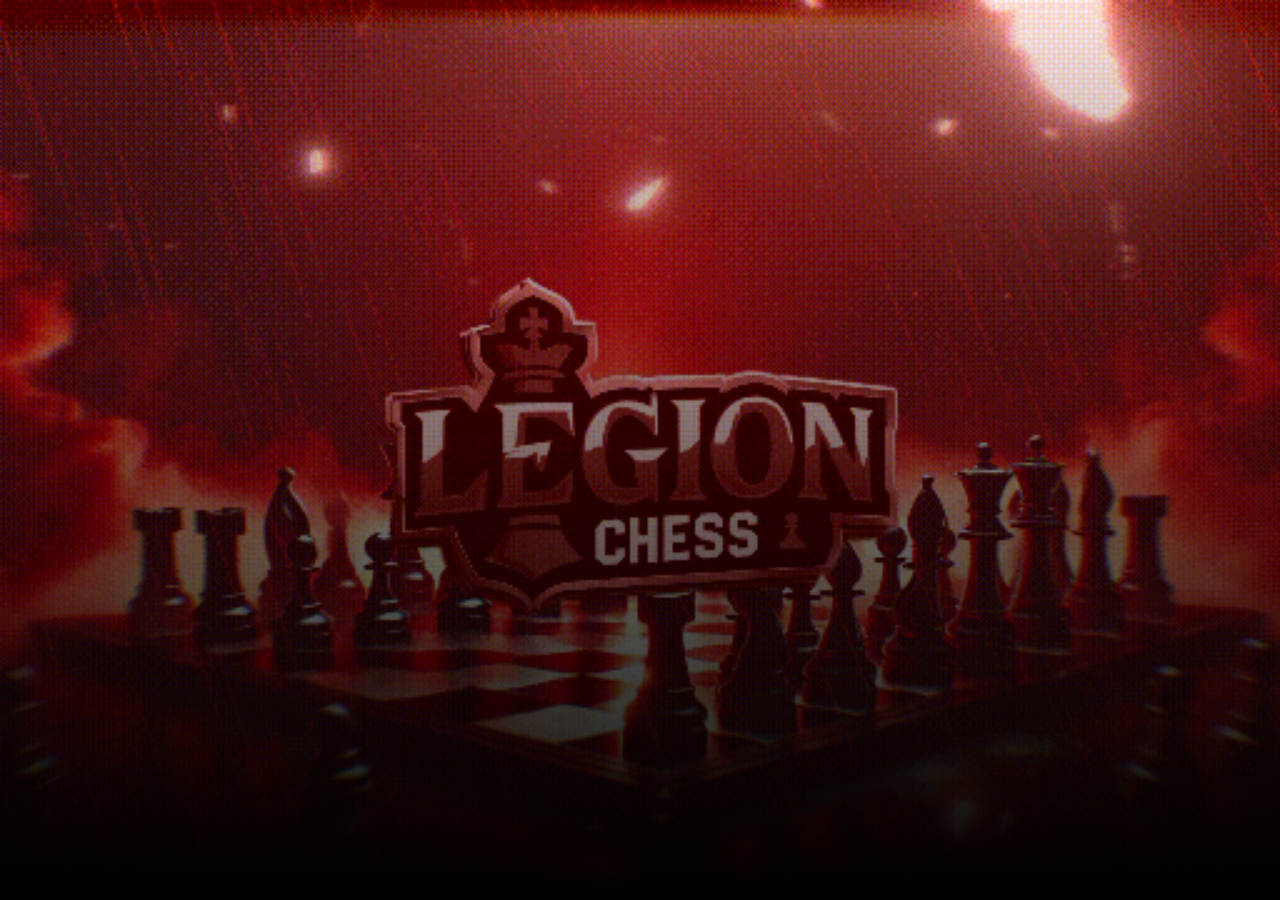
<file: index.html>
<!DOCTYPE html>
<html lang="pt-BR">
<head>
  <meta charset="UTF-8">
  <meta name="viewport" content="width=device-width, initial-scale=1.0">
  <title>Legion Chess</title>
  <link rel="stylesheet" href="styles.css">
</head>
<body>
  <header>
  <nav class="navbar">
    <a href="index.html">
      <img src="logo.png" alt="Legion Chess" class="logo">
    </a>
    <div id="hamburger">☰</div>
    <ul class="nav-links hidden">
      <li><a href="index.html">Home</a></li>
      <li><a href="Torneios.html">Torneios</a></li>
    </ul>
  </nav>
</header>

  <main>
    <section id="home" class="home-section">
      <h1>Bem-vindo ao Clube!</h1>
      <p>Descubra torneios incríveis e mostre suas habilidades no xadrez!</p>
    </section>

    <div class="container-buttom">
      <div class="buttom-invite"><a href="Torneios.html">Torneios</a></div>
    </div>
  </main>

  <footer>
    <p>&copy; 2025 Legion Chess. Todos os direitos reservados.</p>
  </footer>

  <script>
    const hamburger = document.getElementById("hamburger");
    const navLinks = document.querySelector(".nav-links");

    // Alterna o menu ao clicar no botão hambúrguer
    hamburger.addEventListener("click", () => {
      navLinks.classList.toggle("hidden");
      navLinks.classList.toggle("active");
    });
  </script>
</body>
</html>
</file>
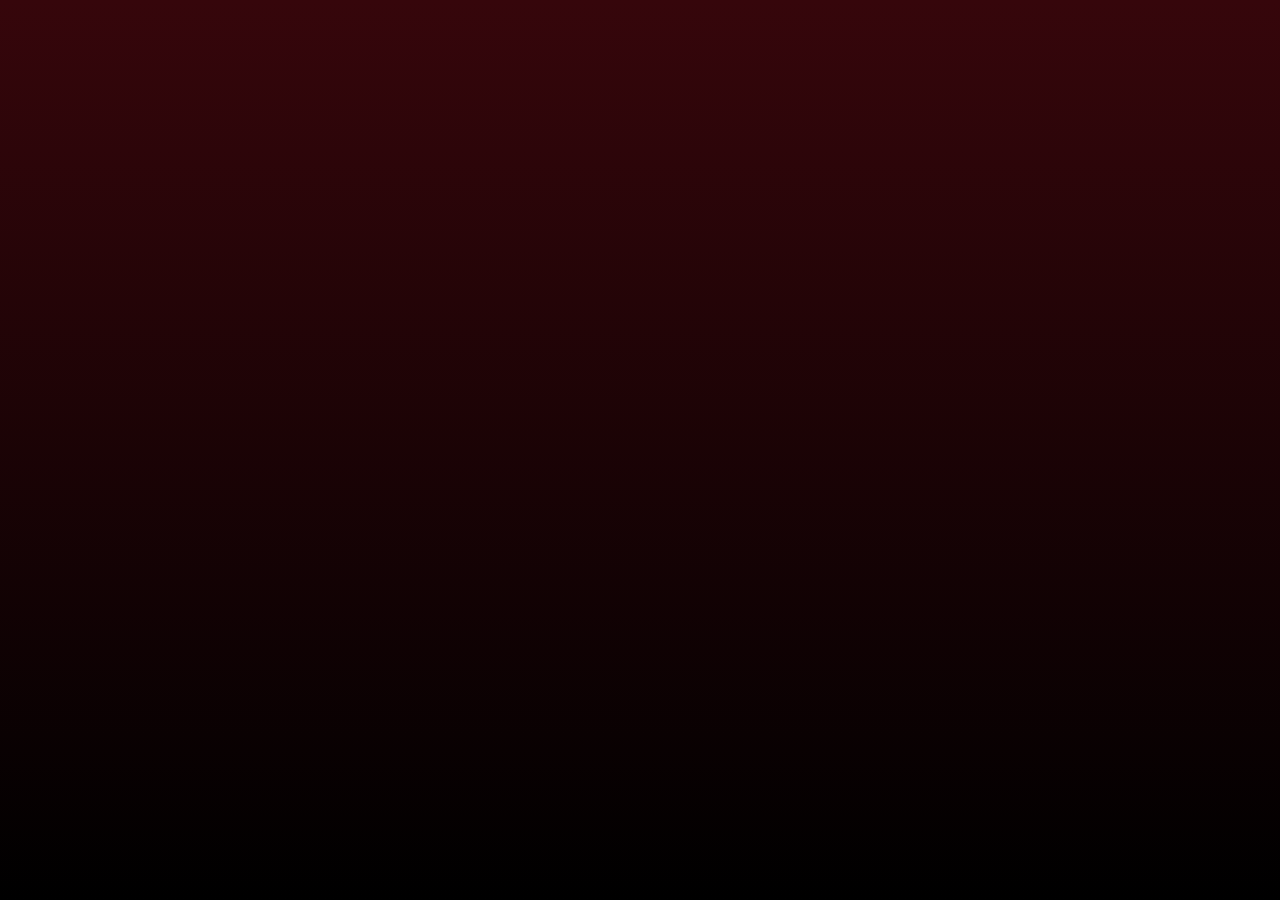
<file: BulletChamps-tabela.html>
<!DOCTYPE html>
<html lang="pt-br">
<head>
  <meta charset="UTF-8">
  <meta name="viewport" content="width=device-width, initial-scale=1.0">
  <title>Chess Academy Português</title>
  <style>
    @font-face {
      font-family: Beat Tech;
      src: url('BEATTECH.otf');
    }

    * {
      margin: 0;
      padding: 0;
      box-sizing: border-box;
    }

    /* Estilo principal do Navbar */
   .navbar {
      display: flex;
      justify-content: space-between;
      align-items: center;
      padding: 1rem 2rem;
      background: linear-gradient(190deg, #000, transparent);
      border-bottom: 3px solid #c00;
      border-radius: 0 0 20px 20px;
      box-shadow: 1px 1px 40px #870f00;
      top: 0;
      width: 100%; /* Garante que o navbar não ultrapasse a largura da tela */
      z-index: 1000;
      height: 72px;
      position: fixed;
      backdrop-filter: blur(5px);
    }

    .navbar .logo {
      font-size: 1.5rem;
      color: #c00;
      font-weight: bold;
      text-shadow: 1px 1px 20px #c00;
      font-family: 'Arial';
    }

    .navbar .nav-links {
      list-style: none;
      display: flex;
      gap: 2rem;
    }

    .navbar .nav-links a {
      font-family: 'Beat Tech', sans-serif;
      text-decoration: none;
      color: #fff;
      font-size: 1rem;
      transition: color 0.3s;
    }

    .navbar .nav-links a:hover {
      color: #870f00;
    }

    /* Estilo Responsivo para dispositivos menores */
    @media screen and (max-width: 768px) {
      .navbar {
        flex-direction: row;
        align-items: center;
        padding: 1rem 3rem;
      }

      .navbar .nav-links {
        gap: 2rem;
        
      }

      .navbar .nav-links a {
        font-size: 1.0rem;
      }
    }

    /* Estilo base do corpo e iframe */
    body {
      margin: 0;
      padding: 0;
      height: 100vh; /* Define altura fixa para evitar scroll */
      overflow: hidden; /* Remove o scroll vertical */
      background: linear-gradient(#36060b, #000);
      display: flex;
      flex-direction: column;
    }

    .iframe-container {
      width: 100%;
      height: calc(100vh - 80px); /* Altura total menos a altura do navbar */
      overflow: hidden;
      box-shadow: 10px 10px 30px black;
      margin-top: 80px; /* Ajuste para compensar o navbar fixo */
    }

    iframe {
      width: 100%;
      height: 100%;
      border: none;
    }
    body {
  filter: blur(10px);
  opacity: 0;
  animation: blurIn 1.5s ease-out forwards;
}

@keyframes blurIn {
  0% {
    filter: blur(10px);
    opacity: 0;
  }
  100% {
    filter: blur(0);
    opacity: 1;
  }
}
  </style>
</head>
<body>
  <nav class="navbar">
    <h1 class="logo">Chess Academy <span style="color:white;">pt</span></h1>
    <ul class="nav-links">
      <li><a href="index.html">Home</a></li>
      <li><a href="Torneios.html">Torneios</a></li>
    </ul>
  </nav>
  <div class="iframe-container">
    <iframe src="BulletChamps.html" title=""></iframe>
  </div>
</body>
</html>
</file>
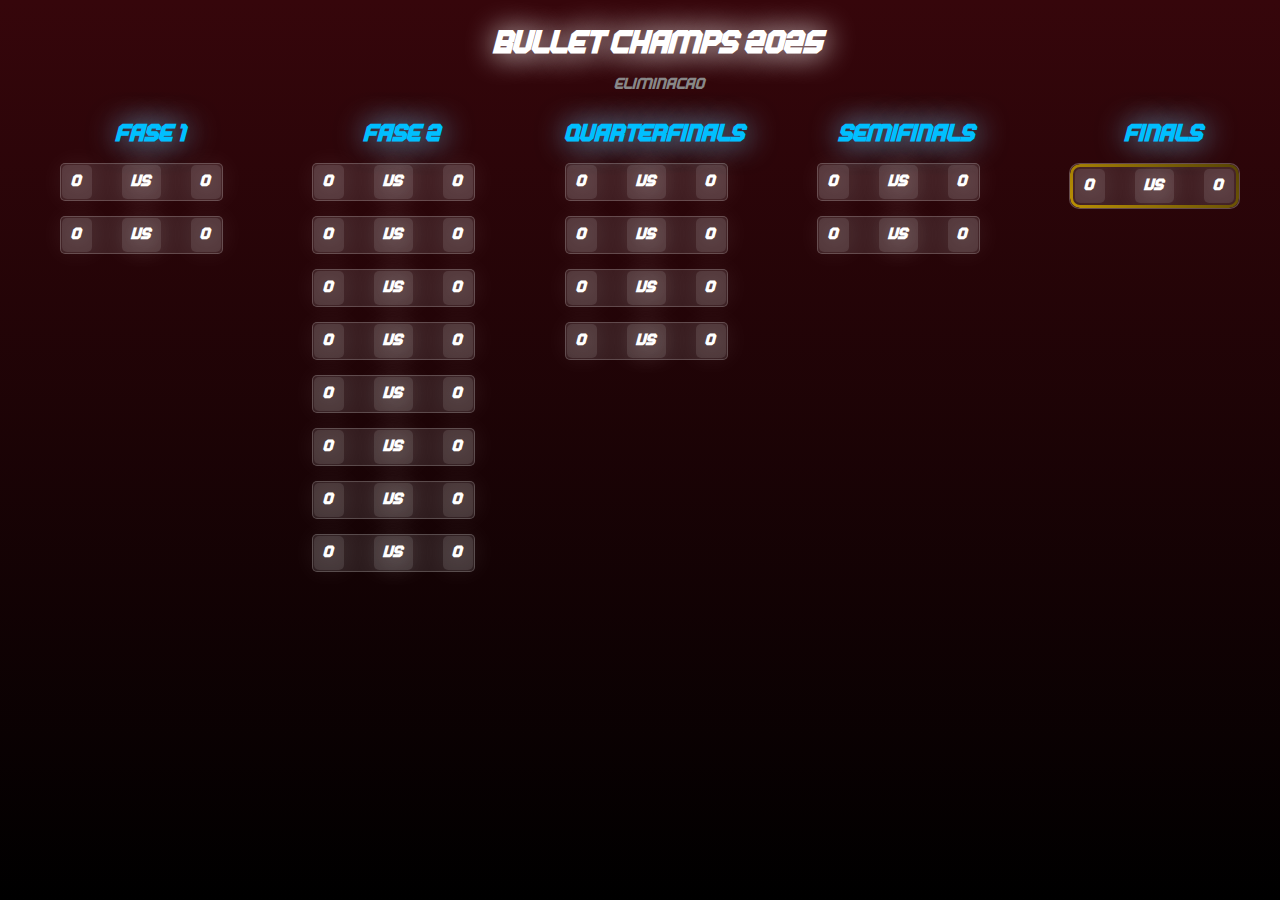
<file: BulletChamps.html>
<!DOCTYPE html>
<html lang="pt-BR">
<head>
  <meta charset="UTF-8">
  <meta name="viewport" content="width=device-width, initial-scale=1.0">
  <title>Chess Academy Portuguēs</title>
  <link rel="stylesheet" href="BulletChamps.css">
</head>
<body>
  <div class="page-container">
    <!-- Bracket Table -->
    <section class="bracket-section">
      <header class="header">
        <h1>Bullet Champs 2025</h1>
        <p>Eliminação</p>
      </header>
      <div class="bracket">
        <div class="round">
          <h2>Fase 1</h2>
          <div class="match">
            <div class="vs">0</div>
            <span></span>
            <div class="vs">VS</div>
            <span></span>
            <div class="vs">0</div>
          </div>
          <div class="match">
            <div class="vs">0</div>
            <span></span>
            <div class="vs">VS</div>
            <span></span>
            <div class="vs">0</div>
          </div>
        </div>
        <div class="round">
          <h2>Fase 2</h2>
          <div class="match">
            <div class="vs">0</div>
            <span></span>
            <div class="vs">VS</div>
            <span></span>
            <div class="vs">0</div>
          </div>
          <div class="match">
            <div class="vs">0</div>
            <span></span>
            <div class="vs">VS</div>
            <span></span>
            <div class="vs">0</div>
          </div>
          <div class="match">
            <div class="vs">0</div>
            <span></span>
            <div class="vs">VS</div>
            <span></span>
            <div class="vs">0</div>
          </div>
          <div class="match">
            <div class="vs">0</div>
            <span></span>
            <div class="vs">VS</div>
            <span></span>
            <div class="vs">0</div>
          </div>
          <div class="match">
            <div class="vs">0</div>
            <span></span>
            <div class="vs">VS</div>
            <span></span>
            <div class="vs">0</div>
          </div>
            <div class="match">
              <div class="vs">0</div>
            <span></span>
            <div class="vs">VS</div>
            <span></span>
            <div class="vs">0</div>
          </div>
          <div class="match">
            <div class="vs">0</div>
            <span></span>
            <div class="vs">VS</div>
            <span></span>
            <div class="vs">0</div>
          </div>
          <div class="match">
            <div class="vs">0</div>
            <span></span>
            <div class="vs">VS</div>
            <span></span>
            <div class="vs">0</div>
          </div>
        </div>
        <div class="round">
          <h2>Quarterfinals</h2>
          <div class="match">
            <div class="vs">0</div>
            <span></span>
            <div class="vs">VS</div>
            <span></span>
            <div class="vs">0</div>
          </div>
          <div class="match">
            <div class="vs">0</div>
            <span></span>
            <div class="vs">VS</div>
            <span></span>
            <div class="vs">0</div>
          </div>
          <div class="match">
            <div class="vs">0</div>
            <span></span>
            <div class="vs">VS</div>
            <span></span>
            <div class="vs">0</div>
          </div>
          <div class="match">
            <div class="vs">0</div>
            <span></span>
            <div class="vs">VS</div>
            <span></span>
            <div class="vs">0</div>
          </div>
        </div>
        <div class="round">
          <h2>Semifinals</h2>
          <div class="match">
            <div class="vs">0</div>
            <span></span>
            <div class="vs">VS</div>
            <span></span>
            <div class="vs">0</div>
          </div>
          <div class="match">
            <div class="vs">0</div>
            <span></span>
            <div class="vs">VS</div>
            <span></span>
            <div class="vs">0</div>
          </div>
        </div>
           <div class="round">
          <h2>Finals</h2>
          <div class="match final">
            <div class="vs">0</div>
            <span></span>
            <div class="vs">VS</div>
            <span></span>
            <div class="vs">0</div>
          </div>
        </div>
      </div>
    </section>

   <!-- <section class="standings-section">
      <header class="header">
        <h1>Tabela de Pontos</h1>
        <p></p>
      </header>
       <div class="table">
        
        <div class="table-column">
          <div class="table-row">
            <span class="position">1</span>
            <span class="player">Pranesh M</span>
            <span class="points">9.5</span>
          </div>
          <div class="table-row">
            <span class="position">2</span>
            <span class="player">Denis Lazavik</span>
            <span class="points">9</span>
          </div>
        
        </div>
        
        <div class="table-column">
          <div class="table-row">
            <span class="position">9</span>
            <span class="player">Christopher Yoo</span>
            <span class="points">8</span>
          </div>
          <div class="table-row">
            <span class="position">10</span>
            <span class="player">Aram Hakobyan</span>
            <span class="points">8</span>
          </div>
        </div>
      </div>
    </section>   Additional rows here -->
  </div>
</body>
</html>
</file>
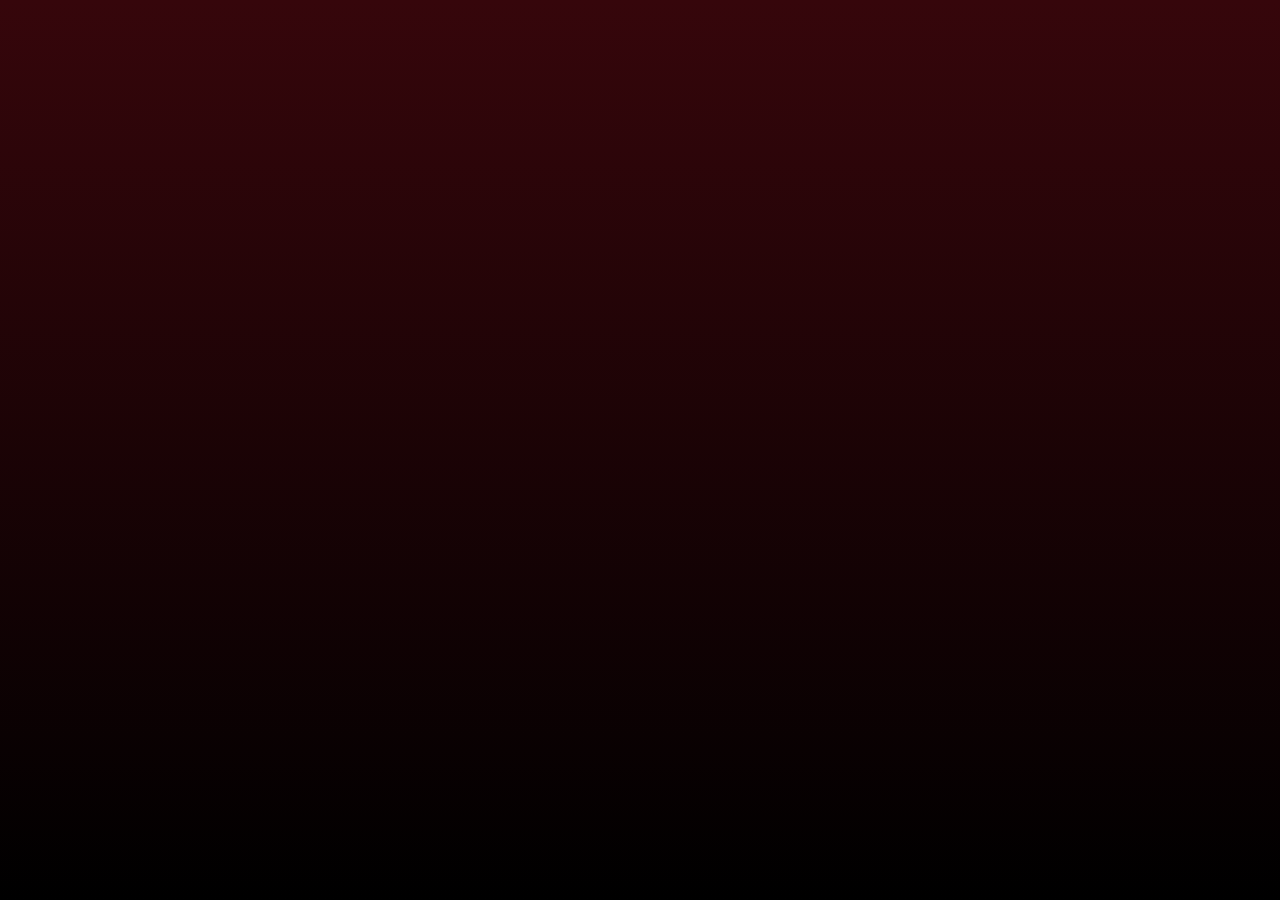
<file: ChessClassic-tabela.html>
<!DOCTYPE html>
<html lang="pt-br">
<head>
  <meta charset="UTF-8">
  <meta name="viewport" content="width=device-width, initial-scale=1.0">
  <title>Chess Academy Português</title>
  <style>
    @font-face {
      font-family: Beat Tech;
      src: url('BEATTECH.otf');
    }

    * {
      margin: 0;
      padding: 0;
      box-sizing: border-box;
    }

    /* Estilo principal do Navbar */
   .navbar {
      display: flex;
      justify-content: space-between;
      align-items: center;
      padding: 1rem 2rem;
      background: linear-gradient(190deg, #000, transparent);
      border-bottom: 3px solid #c00;
      border-radius: 0 0 20px 20px;
      box-shadow: 1px 1px 40px #870f00;
      top: 0;
      width: 100%; /* Garante que o navbar não ultrapasse a largura da tela */
      z-index: 1000;
      height: 72px;
      position: fixed;
      backdrop-filter: blur(5px);
    }

    .navbar .logo {
      font-size: 1.5rem;
      color: #c00;
      font-weight: bold;
      text-shadow: 1px 1px 20px #c00;
      font-family: 'Arial';
    }

    .navbar .nav-links {
      list-style: none;
      display: flex;
      gap: 2rem;
    }

    .navbar .nav-links a {
      font-family: 'Beat Tech', sans-serif;
      text-decoration: none;
      color: #fff;
      font-size: 1rem;
      transition: color 0.3s;
    }

    .navbar .nav-links a:hover {
      color: #870f00;
    }

    /* Estilo Responsivo para dispositivos menores */
    @media screen and (max-width: 768px) {
      .navbar {
        flex-direction: row;
        align-items: center;
        padding: 1rem 3rem;
      }

      .navbar .nav-links {
        gap: 2rem;
        
      }

      .navbar .nav-links a {
        font-size: 1.0rem;
      }
    }

    /* Estilo base do corpo e iframe */
    body {
      margin: 0;
      padding: 0;
      height: 100vh; /* Define altura fixa para evitar scroll */
      overflow: hidden; /* Remove o scroll vertical */
      background: linear-gradient(#36060b, #000);
      display: flex;
      flex-direction: column;
    }

    .iframe-container {
      width: 100%;
      height: calc(100vh - 80px); /* Altura total menos a altura do navbar */
      overflow: hidden;
      box-shadow: 10px 10px 30px black;
      margin-top: 80px; /* Ajuste para compensar o navbar fixo */
    }

    iframe {
      width: 100%;
      height: 100%;
      border: none;
    }
    body {
  filter: blur(10px);
  opacity: 0;
  animation: blurIn 1.5s ease-out forwards;
}

@keyframes blurIn {
  0% {
    filter: blur(10px);
    opacity: 0;
  }
  100% {
    filter: blur(0);
    opacity: 1;
  }
}
  </style>
</head>
<body>
  <nav class="navbar">
    <h1 class="logo">Chess Academy <span style="color:white;">pt</span></h1>
    <ul class="nav-links">
      <li><a href="index.html">Home</a></li>
      <li><a href="Torneios.html">Torneios</a></li>
    </ul>
  </nav>
  <div class="iframe-container">
    <iframe src="ChessClassic.html" title=""></iframe>
  </div>
</body>
</html>
</file>
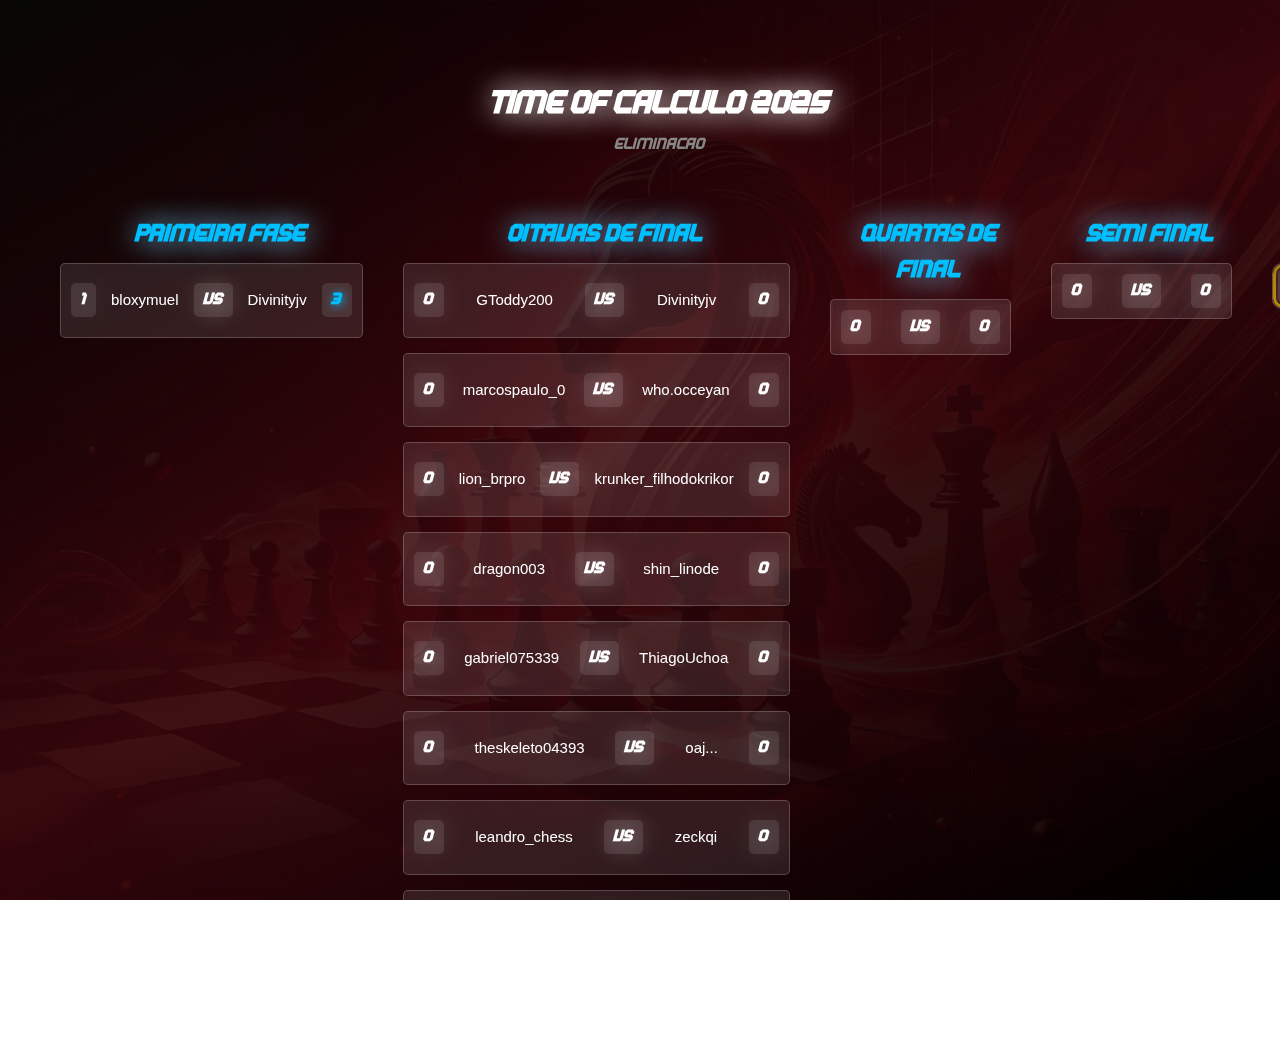
<file: TimeofCalculo.html>
<!DOCTYPE html>
<html lang="pt-BR">
<head>
  <meta charset="UTF-8">
  <meta name="viewport" content="width=device-width, initial-scale=1.0">
  <title>Legion Chess</title>
  <link rel="stylesheet" href="TimeofCalculo.css">
</head>
<body>
  <div class="overlay"></div>
  <div class="page-container">
    <!-- Bracket Table -->
    <section class="bracket-section">
      <header class="header">
        <h1>Time of Calculo 2025</h1>
        <p>Eliminação</p>
      </header>
      <div class="bracket">
        <div class="round">
          <h2>Primeira Fase</h2>
          <div class="match">
            <div class="vs">1</div>
            <span>bloxymuel</span>
            <div class="vs">VS</div>
            <span>Divinityjv</span>
            <div class="vs win">3</div>
          </div>
        </div>
        <div class="round">
          <h2>Oitavas de Final</h2>
          <div class="match">
            <div class="vs">0</div>
            <span>GToddy200</span>
            <div class="vs">VS</div>
            <span>Divinityjv</span>
            <div class="vs">0</div>
          </div>
          <div class="match">
            <div class="vs">0</div>
            <span>marcospaulo_0</span>
            <div class="vs">VS</div>
            <span>who.occeyan</span>
            <div class="vs">0</div>
          </div>
          <div class="match">
            <div class="vs">0</div>
            <span>lion_brpro</span>
            <div class="vs">VS</div>
            <span>krunker_filhodokrikor</span>
            <div class="vs">0</div>
          </div>
          <div class="match">
            <div class="vs">0</div>
            <span>dragon003</span>
            <div class="vs">VS</div>
            <span>shin_linode</span>
            <div class="vs">0</div>
          </div>
            <div class="match">
            <div class="vs">0</div>
            <span>gabriel075339</span>
            <div class="vs">VS</div>
            <span>ThiagoUchoa</span>
            <div class="vs">0</div>
          </div>
          <div class="match">
            <div class="vs">0</div>
            <span>theskeleto04393</span>
            <div class="vs">VS</div>
            <span>oaj...</span>
            <div class="vs">0</div>
          </div>
            <div class="match">
              <div class="vs">0</div>
            <span>leandro_chess</span>
            <div class="vs">VS</div>
            <span>zeckqi</span>
            <div class="vs">0</div>
          </div>
          <div class="match">
            <div class="vs">0</div>
            <span>akashinn2000</span>
            <div class="vs">VS</div>
            <span>superz9743</span>
            <div class="vs">0</div>
          </div>
        </div>
        <div class="round">
          <h2>Quartas de final</h2>
          <div class="match">
            <div class="vs">0</div>
            <span></span>
            <div class="vs">VS</div>
            <span></span>
            <div class="vs">0</div>
          </div>
        </div>
                <div class="round">
          <h2>Semi Final</h2>
          <div class="match">
            <div class="vs">0</div>
            <span></span>
            <div class="vs">VS</div>
            <span></span>
            <div class="vs">0</div>
          </div>
        </div>
           <div class="round">
          <h2 class="titulo">Final</h2>
          <div class="match final">
            <div class="vs">0</div>
            <span></span>
            <div class="vs">VS</div>
            <span></span>
            <div class="vs">0</div>
          </div>
        </div>
      </div>
    </section>
  </div>
  <script>
  document.addEventListener('DOMContentLoaded', () => {
  // Cria o pop-up dinamicamente
  const popupOverlay = document.createElement('div');
  popupOverlay.className = 'popup-overlay';
  document.body.appendChild(popupOverlay);

  const popup = document.createElement('div');
  popup.className = 'popup';
  popup.innerHTML = `
    <div class="popup-header">Partidas:</div>
    <div class="popup-body"></div>
    <button class="popup-close">Fechar</button>
  `;
  document.body.appendChild(popup);

  const popupBody = popup.querySelector('.popup-body');
  const closeButton = popup.querySelector('.popup-close');

  // Função para desabilitar o scroll
  const disableScroll = () => {
    document.body.style.overflow = 'hidden';
  };

  // Função para habilitar o scroll
  const enableScroll = () => {
    document.body.style.overflow = '';
  };

  // Evento para abrir o pop-up
  document.querySelectorAll('.match').forEach(match => {
    match.addEventListener('click', () => {
      const player1 = match.querySelector('span:nth-of-type(1)').textContent;
      const player2 = match.querySelector('span:nth-of-type(2)').textContent;

      // Captura os links das partidas dos atributos data-link
      const link1 = match.dataset.link1;
      const link2 = match.dataset.link2;
      const link3 = match.dataset.link3;
      const link4 = match.dataset.link4;

      // Exibe os detalhes no pop-up
      popupBody.innerHTML = `
        <p><strong>Jogadores:</strong> ${player1} VS ${player2}</p>
        <p><strong>Links das partidas:</strong></p>
        <ul>
          ${link1 ? `<li><a href="${link1}" target="_blank">Partida 1</a></li>` : ''}
          ${link2 ? `<li><a href="${link2}" target="_blank">Partida 2</a></li>` : ''}
          ${link3 ? `<li><a href="${link3}" target="_blank">Partida 3</a></li>` : ''}
          ${link4 ? `<li><a href="${link4}" target="_blank">Partida 4</a></li>` : ''}
        </ul>
      `;

      // Ativa o pop-up e a sobreposição com animação
      popup.classList.add('active');
      popupOverlay.classList.add('active');
      disableScroll(); // Desativa o scroll ao abrir o pop-up
    });
  });

  // Evento para fechar o pop-up
  closeButton.addEventListener('click', () => {
    popup.classList.remove('active');
    popupOverlay.classList.remove('active');
    enableScroll(); // Habilita o scroll ao fechar o pop-up
  });

  popupOverlay.addEventListener('click', () => {
    popup.classList.remove('active');
    popupOverlay.classList.remove('active');
    enableScroll(); // Habilita o scroll ao fechar o pop-up
  });
});
</script>
</body>
</html>
</file>
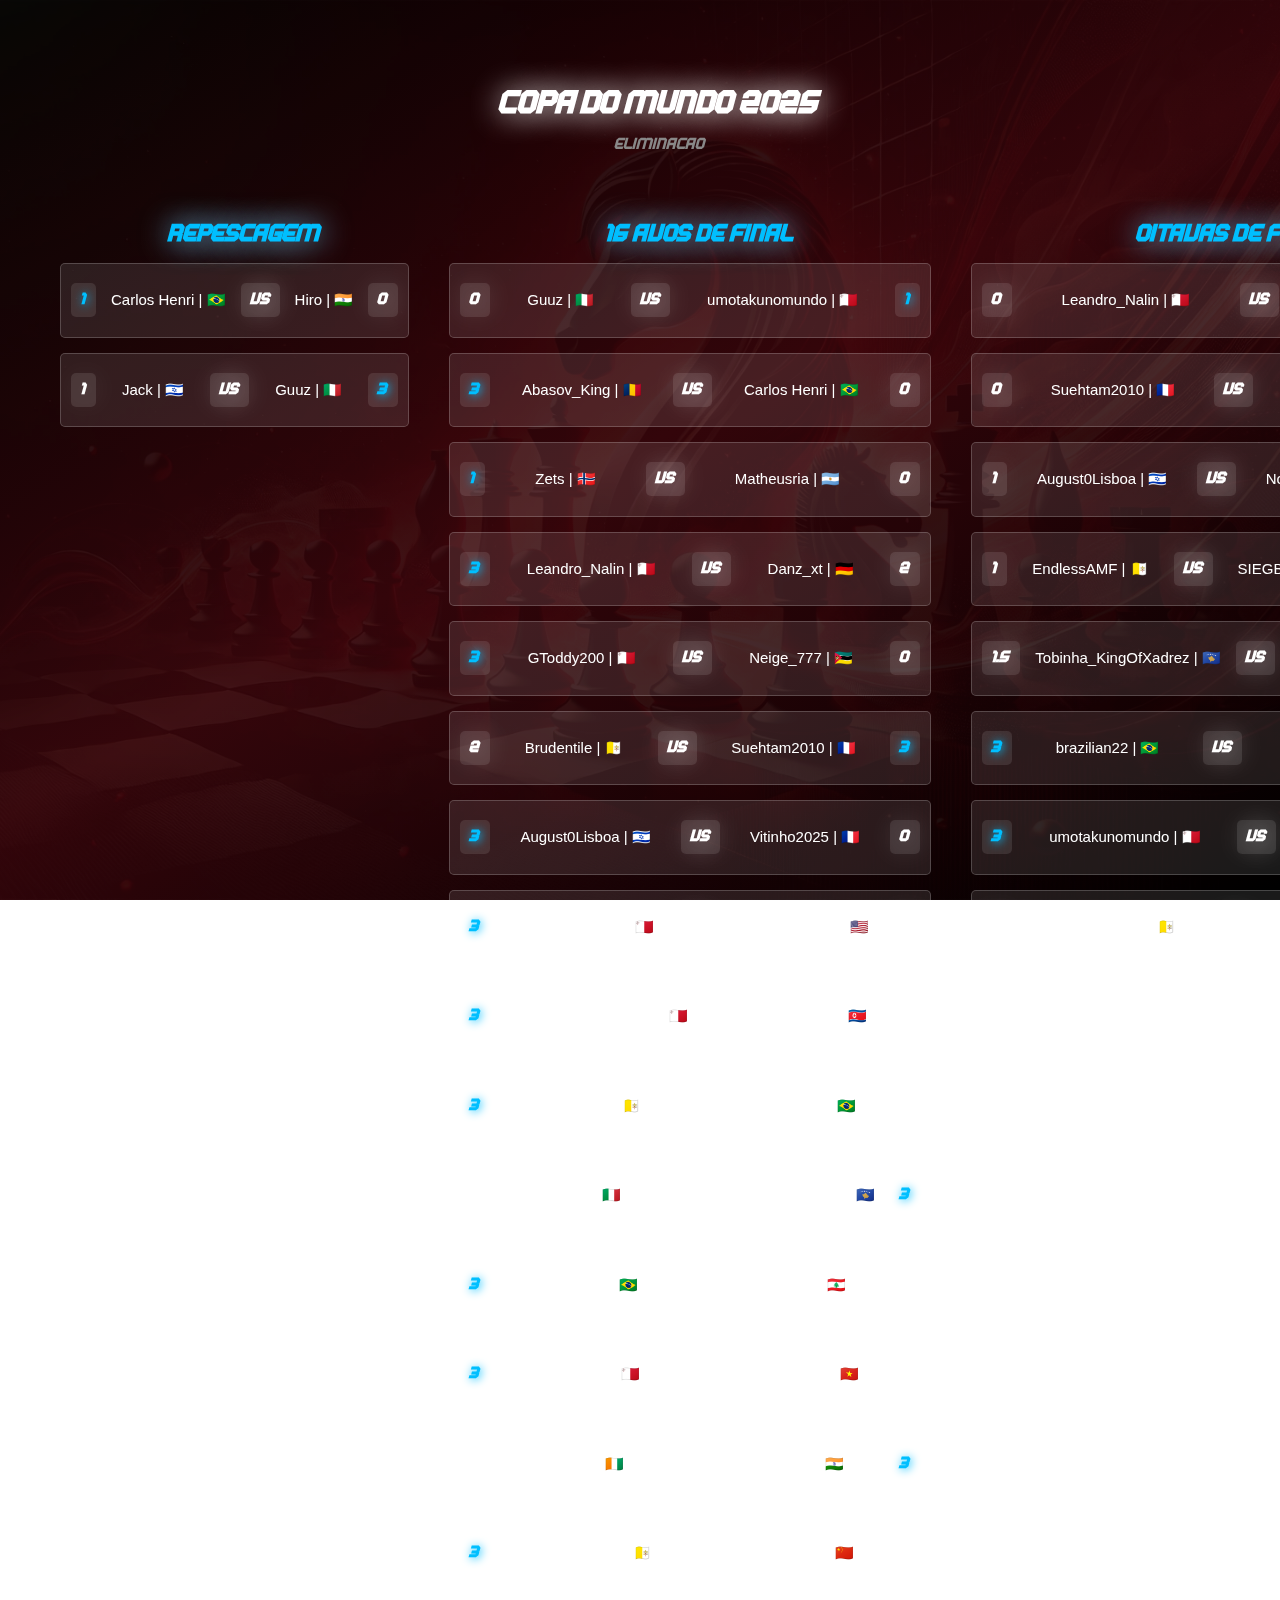
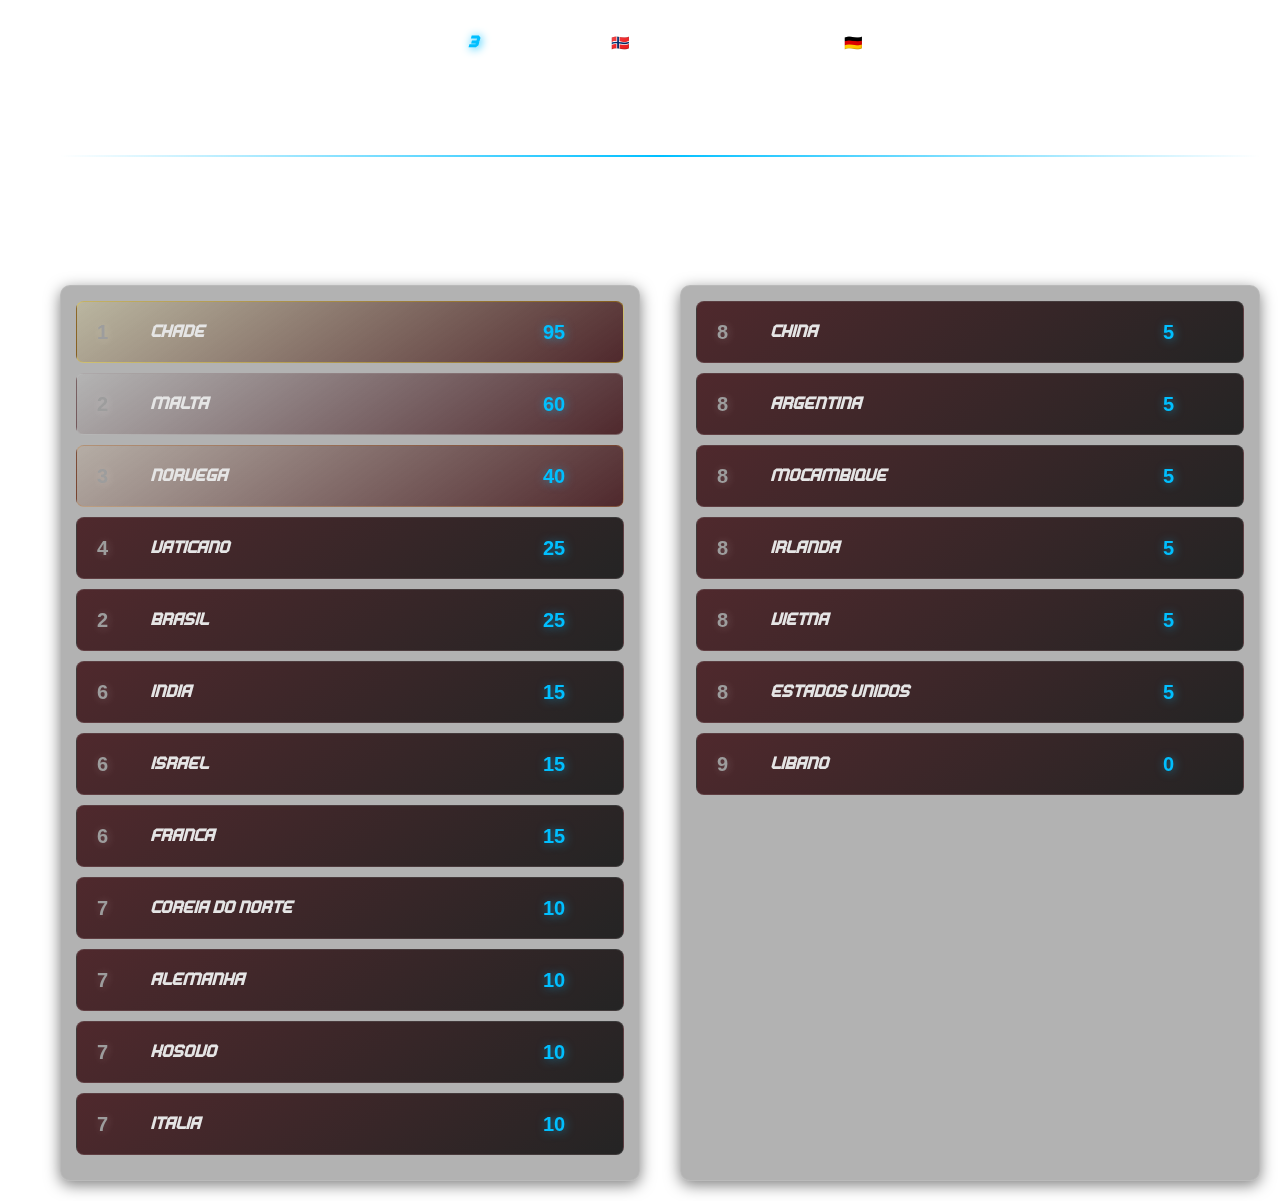
<file: WorldCup.html>
<!DOCTYPE html>
<html lang="pt-BR">
<head>
  <meta charset="UTF-8">
  <meta name="viewport" content="width=device-width, initial-scale=1.0">
  <title>Chess Academy Portuguēs</title>
  <link rel="stylesheet" href="WorldCup.css">
</head>
<body>
  <div class="overlay"></div>
  <div class="page-container">
    <!-- Bracket Table -->
    <section class="bracket-section">
      <header class="header">
        <h1>Copa do Mundo 2025</h1>
        <p>Eliminação</p>
      </header>
      <div class="bracket">
        <div class="round">
          <h2>Repescagem</h2>
          <div class="match">
            <div class="vs win">1</div>
            <span>Carlos Henri | 🇧🇷</span>
            <div class="vs">VS</div>
            <span>Hiro | 🇮🇳</span>
            <div class="vs">0</div>
          </div>
          <div class="match" data-link1="https://lichess.org/jzL9NHQo" data-link2="https://lichess.org/vwxbRNe6" target="_blank" data-link3="https://lichess.org/ZVmrb7pg" data-link4="https://lichess.org/5w0ex09W" target="_blank">
            <div class="vs">1</div>
            <span>Jack | 🇮🇱</span>
            <div class="vs">VS</div>
            <span>Guuz | 🇮🇹</span>
            <div class="vs win">3</div>
          </div>
        </div>
        <div class="round">
          <h2>16 Avos de final</h2>
          <div class="match">
            <div class="vs">0</div>
            <span>Guuz | 🇮🇹</span>
            <div class="vs">VS</div>
            <span>umotakunomundo | 🇲🇹</span>
            <div class="vs win">1</div>
          </div>
          <div class="match">
            <div class="vs win">3</div>
            <span>Abasov_King | 🇹🇩</span>
            <div class="vs">VS</div>
            <span>Carlos Henri | 🇧🇷</span>
            <div class="vs">0</div>
          </div>
          <div class="match">
            <div class="vs win">1</div>
            <span>Zets | 🇳🇴</span>
            <div class="vs">VS</div>
            <span>Matheusria | 🇦🇷</span>
            <div class="vs">0</div>
          </div>
          <div class="match">
            <div class="vs win">3</div>
            <span>Leandro_Nalin | 🇲🇹</span>
            <div class="vs">VS</div>
            <span>Danz_xt | 🇩🇪</span>
            <div class="vs">2</div>
          </div>
            <div class="match">
            <div class="vs win">3</div>
            <span>GToddy200 | 🇲🇹</span>
            <div class="vs">VS</div>
            <span>Neige_777 | 🇲🇿</span>
            <div class="vs">0</div>
          </div>
          <div class="match">
            <div class="vs">2</div>
            <span>Brudentile | 🇻🇦</span>
            <div class="vs">VS</div>
            <span>Suehtam2010 | 🇫🇷</span>
            <div class="vs win">3</div>
          </div>
            <div class="match">
              <div class="vs win">3</div>
            <span>August0Lisboa | 🇮🇱</span>
            <div class="vs">VS</div>
            <span>Vitinho2025 | 🇨🇵</span>
            <div class="vs">0</div>
          </div>
          <div class="match">
            <div class="vs win">3</div>
            <span>Not_The_Jotape | 🇲🇹</span>
            <div class="vs">VS</div>
            <span>TheKillerDog25 | 🇺🇸</span>
            <div class="vs">0</div>
          </div>
          <div class="match">
            <div class="vs win">3</div>
            <span>SIEGBERTTORNEIO | 🇲🇹</span>
            <div class="vs">VS</div>
            <span>Kimi2798 | 🇰🇵</span>
            <div class="vs">0</div>
          </div>
          <div class="match">
            <div class="vs win">3</div>
            <span>EndlessAMF | 🇻🇦</span>
            <div class="vs">VS</div>
            <span>Marcospfc1 | 🇧🇷</span>
            <div class="vs">0</div>
          </div>
          <div class="match">
            <div class="vs">1</div>
            <span>ThiagoUchoa | 🇮🇹</span>
            <div class="vs">VS</div>
            <span>Tobinha_KingOfXadrez | 🇽🇰</span>
            <div class="vs win">3</div>
          </div>
          <div class="match">
            <div class="vs win">3</div>
            <span>brazilian22 | 🇧🇷</span>
            <div class="vs">VS</div>
            <span>vinybbr | 🇱🇧</span>
            <div class="vs">0</div>
          </div>
          <div class="match">
            <div class="vs win">3</div>
            <span>Torre_Gratis | 🇲🇹</span>
            <div class="vs">VS</div>
            <span>MiniNormal | 🇻🇳</span>
            <div class="vs">1</div>
          </div>
           <div class="match">
            <div class="vs">1</div>
            <span>fallen_up | 🇨🇮</span>
            <div class="vs">VS</div>
            <span>occeyan | 🇮🇳</span>
            <div class="vs win">3</div>
          </div> 
          <div class="match">
            <div class="vs win">3</div>
            <span>Gauss_Chess | 🇻🇦</span>
            <div class="vs">VS</div>
            <span>toino_eu | 🇨🇳</span>
            <div class="vs">0</div>
          </div>
          <div class="match">
            <div class="vs win">3</div>
            <span>slaHAHAHA | 🇧🇻</span>
            <div class="vs">VS</div>
            <span>SeraphindoPapi | 🇩🇪</span>
            <div class="vs">0</div>
          </div>
        </div>
        <div class="round">
          <h2>Oitavas de final</h2>
          <div class="match">
            <div class="vs">0</div>
            <span>Leandro_Nalin | 🇲🇹</span>
            <div class="vs">VS</div>
            <span>Zets | 🇳🇴</span>
            <div class="vs win">3</div>
          </div>
          <div class="match">
            <div class="vs">0</div>
            <span>Suehtam2010 | 🇫🇷</span>
            <div class="vs">VS</div>
            <span>GToddy200 | 🇲🇹</span>
            <div class="vs win">3</div>
          </div>
          <div class="match">
            <div class="vs">1</div>
            <span>August0Lisboa | 🇮🇱</span>
            <div class="vs">VS</div>
            <span>Not_The_Jotape | 🇲🇹</span>
            <div class="vs win">3</div>
          </div>
          <div class="match">
            <div class="vs">1</div>
            <span>EndlessAMF | 🇻🇦</span>
            <div class="vs">VS</div>
            <span>SIEGBERTTORNEIO | 🇲🇹</span>
            <div class="vs win">3</div>
          </div>
             <div class="match">
            <div class="vs">1.5</div>
            <span>Tobinha_KingOfXadrez | 🇽🇰</span>
            <div class="vs">VS</div>
            <span>Abasov_King | 🇹🇩</span>
            <div class="vs win">2.5</div>
          </div>
             <div class="match">
            <div class="vs win">3</div>
            <span>brazilian22 | 🇧🇷</span>
            <div class="vs">VS</div>
            <span>Torre_Gratis | 🇲🇹</span>
            <div class="vs">1</div>
          </div>
                    <div class="match">
            <div class="vs win">3</div>
            <span>umotakunomundo | 🇲🇹</span>
            <div class="vs">VS</div>
            <span>occeyan | 🇮🇳</span>
            <div class="vs">0</div>
          </div>
                    <div class="match">
            <div class="vs">0</div>
            <span>Gauss_Chess | 🇻🇦</span>
            <div class="vs">VS</div>
            <span>slaHAHAHA | 🇧🇻</span>
            <div class="vs win">1</div>
          </div>
        </div>
        <div class="round">
          <h2>Quartas de final</h2>
          <div class="match">
            <div class="vs">0</div>
            <span>GToddy200 | 🇲🇹</span>
            <div class="vs">VS</div>
            <span>Zets | 🇳🇴</span>
            <div class="vs win">3</div>
          </div>
          <div class="match">
            <div class="vs">1.5</div>
            <span>Not_The_Jotape | 🇲🇹</span>
            <div class="vs">VS</div>
            <span>SIEGBERTTORNEIO | 🇲🇹</span>
            <div class="vs win">2.5</div>
          </div>
          <div class="match">
            <div class="vs win">3</div>
            <span>Abasov_King | 🇹🇩</span>
            <div class="vs">VS</div>
            <span>brazilian22 | 🇧🇷</span>
            <div class="vs">0</div>
          </div>
          <div class="match">
            <div class="vs win">2.5</div>
            <span>umotakunomundo | 🇲🇹</span>
            <div class="vs">VS</div>
            <span>slaHAHAHA | 🇧🇻</span>
            <div class="vs">0.5</div>
          </div>
        </div>
                <div class="round">
          <h2>Semi Final</h2>
          <div class="match">
            <div class="vs">2</div>
            <span>Zets | 🇳🇴</span>
            <div class="vs">VS</div>
            <span>SIEGBERTTORNEIO | 🇲🇹</span>
            <div class="vs win">3</div>
          </div>
          <div class="match">
            <div class="vs">0</div>
            <span>Abasov_King | 🇹🇩</span>
            <div class="vs">VS</div>
            <span>umotakunomundo | 🇲🇹</span>
            <div class="vs win">3</div>
          </div>
        </div>
           <div class="round">
          <h2>Final</h2>
          <div class="match final">
            <div class="vs win">3.5</div>
            <span>SIEGBERTTORNEIO | 🇲🇹</span>
            <div class="vs">VS</div>
            <span>umotakunomundo | 🇲🇹</span>
            <div class="vs">0.5</div>
          </div>
        </div>
      </div>
    </section>
    <hr class="divider">
    <section class="standings-section">
      <header class="header">
        <h1>Tabela de Pontos</h1>
      </header>
       <div class="table">
        <div class="table-column">
           <div class="table-row">
            <span class="position">1</span>
            <span class="player">Chade</span>
            <span class="points">95</span>
            </div>
          <div class="table-row">
            <span class="position">2</span>
            <span class="player">Malta</span>
            <span class="points">60</span>
          </div>
            <div class="table-row">
            <span class="position">3</span>
            <span class="player">Noruega</span>
            <span class="points">40</span>
          </div>
           <div class="table-row">
            <span class="position">4</span>
            <span class="player">Vaticano</span>
            <span class="points">25</span>
          </div>
          <div class="table-row">
            <span class="position">2</span>
            <span class="player">Brasil</span>
            <span class="points">25</span>
          </div>
             <div class="table-row">
            <span class="position">6</span>
            <span class="player">India</span>
            <span class="points">15</span>
          </div>
            <div class="table-row">
            <span class="position">6</span>
            <span class="player">Israel</span>
            <span class="points">15</span>
          </div>
          <div class="table-row">
            <span class="position">6</span>
            <span class="player">França</span>
            <span class="points">15</span>
          </div>
          <div class="table-row">
            <span class="position">7</span>
            <span class="player">Coreia do Norte</span>
            <span class="points">10</span>
          </div>
          <div class="table-row">
            <span class="position">7</span>
            <span class="player">Alemanha</span>
            <span class="points">10</span>
          </div>
           <div class="table-row">
            <span class="position">7</span>
            <span class="player">Kosovo</span>
            <span class="points">10</span>
          </div>
             <div class="table-row">
            <span class="position">7</span>
            <span class="player">Italia</span>
            <span class="points">10</span>
          </div>
        </div>
         <div class="table-column">
          <div class="table-row">
            <span class="position">8</span>
            <span class="player" >China</span>
            <span class="points">5</span>
          </div>
           <div class="table-row">
            <span class="position">8</span>
            <span class="player">Argentina</span>
            <span class="points">5</span>
          </div>
           <div class="table-row">
            <span class="position">8</span>
            <span class="player">Moçambique</span>
            <span class="points">5</span>
          </div>
       
          <div class="table-row">
            <span class="position">8</span>
            <span class="player">Irlanda</span>
            <span class="points">5</span>
          </div>
           <div class="table-row">
            <span class="position">8</span>
            <span class="player">Vietnã</span>
            <span class="points">5</span>
          </div>
           <div class="table-row">
            <span class="position">8</span>
            <span class="player">Estados Unidos</span>
            <span class="points">5</span>
          </div>
           <div class="table-row">
            <span class="position">9</span>
            <span class="player">Líbano </span>
            <span class="points loser-points">0</span>
          </div>
        </div>
      </div>
    </section>   
  </div>
  <script>
  document.addEventListener('DOMContentLoaded', () => {
  // Cria o pop-up dinamicamente
  const popupOverlay = document.createElement('div');
  popupOverlay.className = 'popup-overlay';
  document.body.appendChild(popupOverlay);

  const popup = document.createElement('div');
  popup.className = 'popup';
  popup.innerHTML = `
    <div class="popup-header">Partidas:</div>
    <div class="popup-body"></div>
    <button class="popup-close">Fechar</button>
  `;
  document.body.appendChild(popup);

  const popupBody = popup.querySelector('.popup-body');
  const closeButton = popup.querySelector('.popup-close');

  // Função para desabilitar o scroll
  const disableScroll = () => {
    document.body.style.overflow = 'hidden';
  };

  // Função para habilitar o scroll
  const enableScroll = () => {
    document.body.style.overflow = '';
  };

  // Evento para abrir o pop-up
  document.querySelectorAll('.match').forEach(match => {
    match.addEventListener('click', () => {
      const player1 = match.querySelector('span:nth-of-type(1)').textContent;
      const player2 = match.querySelector('span:nth-of-type(2)').textContent;

      // Captura os links das partidas dos atributos data-link
      const link1 = match.dataset.link1;
      const link2 = match.dataset.link2;
      const link3 = match.dataset.link3;
      const link4 = match.dataset.link4;

      // Exibe os detalhes no pop-up
      popupBody.innerHTML = `
        <p><strong>Jogadores:</strong> ${player1} VS ${player2}</p>
        <p><strong>Links das partidas:</strong></p>
        <ul>
          ${link1 ? `<li><a href="${link1}" target="_blank">Partida 1</a></li>` : ''}
          ${link2 ? `<li><a href="${link2}" target="_blank">Partida 2</a></li>` : ''}
          ${link3 ? `<li><a href="${link3}" target="_blank">Partida 3</a></li>` : ''}
          ${link4 ? `<li><a href="${link4}" target="_blank">Partida 4</a></li>` : ''}
        </ul>
      `;

      // Ativa o pop-up e a sobreposição com animação
      popup.classList.add('active');
      popupOverlay.classList.add('active');
      disableScroll(); // Desativa o scroll ao abrir o pop-up
    });
  });

  // Evento para fechar o pop-up
  closeButton.addEventListener('click', () => {
    popup.classList.remove('active');
    popupOverlay.classList.remove('active');
    enableScroll(); // Habilita o scroll ao fechar o pop-up
  });

  popupOverlay.addEventListener('click', () => {
    popup.classList.remove('active');
    popupOverlay.classList.remove('active');
    enableScroll(); // Habilita o scroll ao fechar o pop-up
  });
});
</script>
</body>
</html>
</file>
<file: styles.css>
@font-face {
  font-family: Beat Tech;
  src: url('BEATTECH.otf');
}
@font-face {
  font-family: Beat Tech2;
  src: url('BEATTECH-Line.otf');
}
* {
  margin: 0;
  padding: 0;
  box-sizing: border-box;
}
  
body {
  color: #fff;
  background: linear-gradient(#36060b, #000);
  line-height: 1.6;
  background-attachment: fixed;
}

@keyframes bg {
  0% { background-position: 0% 50%; }
  50% { background-position: 100% 100%; }
  100% { background-position: 0% 50%; }
}

.navbar {
  display: flex;
  justify-content: space-between;
  align-items: center;
  padding: 1rem 2rem;
  background: linear-gradient(190deg, #000, #530000a1);
  border-bottom: 3px solid #c00;
  border-radius: 0 0 20px 20px;
  box-shadow: 1px 1px 40px #870f00;
  backdrop-filter: blur(10px);
  position: fixed;
  top: 0;
  width: 100%;
  z-index: 1000;
  height: 72px;
}

.logo {
  width: 110px;
  display: flex;
  justify-content: center;
  align-items: center;
}

.navbar .logo {
  font-family: 'Arial', sans-serif;
  font-size: 1.5rem;
  color: #c00;
  font-weight: bold;
}

#hamburger {
  display: none;
  font-size: 1.5rem;
  cursor: pointer;
  color: white;
}

.nav-links {
  list-style: none;
  display: flex;
  gap: 2rem;
}

.nav-links a {
  font-family: 'Beat Tech', sans-serif;
  text-decoration: none;
  color: #fff;
  font-size: 1rem;
  transition: color 0.3s;
}

.nav-links a:hover {
  color: #870f00;
}

/* Esconde o menu no mobile */
.nav-links.hidden {
  display: none;
}

/* Mostra o menu em forma de lista suspensa no mobile */
.nav-links.active {
  display: flex;
  flex-direction: column;
  gap: 5px;
  position: absolute;
  top: 72px;
  right: 20px;
  background: linear-gradient(#36060b, transparent);
  border: 1px solid #870f00;
  border-radius: 10px;
  padding: 1rem;
  box-shadow: 0 4px 15px rgba(0, 0, 0, 0.5);
  font-size: 16px;
}

/* Para telas pequenas */
@media screen and (max-width: 768px) {
  #hamburger {
    display: block;
  }

  .nav-links {
    display: none;
  }
}

/* Para telas grandes (acima de 768px) */
@media screen and (min-width: 769px) {
  .nav-links {
    display: flex !important; /* Garante que o menu reaparece */
  }
}

.home-section {
  text-align: center;
  padding: 5rem 2rem;
}

.home-section h1 {
  font-size: 2.5rem;
  color: #c00;
  margin-bottom: 1rem;
  text-shadow: 1px 1px 10px #000000;
  font-family: 'beat tech', Sans-Serif;
  margin-top: 5%;
}

.home-section p {
  font-size: 1.2rem;
  color: #ddd;
  text-shadow: 1px 1px 1px #000;
}

/* Torneios Section */
.torneios-section {
  padding: 3rem 2rem;
}

.torneios-section h1 {
  font-size: 2rem;
  color: #c00;
  margin-bottom: 2rem;
  text-align: center;
  font-family: 'beat tech', Sans-Serif;
}

.torneios-table {
  width: 100%;
  max-width: 800px;
  margin: 0 auto;
  border-collapse: collapse;
  background-color: #000;
}

.torneios-table thead {
  background-color: #36060b;
}

.torneios-table th,
.torneios-table td {
  padding: 1rem;
  text-align: center;
  border: 1px solid #333;
}

.torneios-table th {
  color: #fff;
  font-weight: bold;
}

.torneios-table tbody tr:nth-child(even) {
  background-color: #36060b;
}

.torneios-table tbody tr:hover {
  background-color: #444;
}

.container-buttom {
  display: flex;
  justify-content: center;
  align-items: center;
  margin-bottom: 100px;
  transition: .5s;
}

.buttom-invite {
  display: flex;
  background: linear-gradient(#de0000e3, #0a0a0ae3);
  width: 200px;
  height: 60px;
  border-radius: 10px;
  justify-content: center;
  align-items: center;
  border: 1px solid white;
  box-shadow: 1px 10px 20px rgba(0, 0, 0, 255);
  animation: float-side 6s infinite ease-in-out;
}

.buttom-invite a {
  color: white;
  font-family: 'beat tech', sans-serif;
  text-decoration: none;
  font-size: 30px;
}

.container-buttom:hover {
  text-shadow: 1px 1px 20px red;
  transition: .5s;
}


@keyframes float-side {
  0% { transform: translateX(0); }
  50% { transform: translateY(-20px); } 
  100% { transform: translateX(0); }
}

footer > p {
  text-align: center;
  font-size: .5rem;
}

body {
  filter: blur(10px);
  opacity: 0;
  animation: blurIn .5s ease-out forwards;
}

@keyframes blurIn {
  0% {
    filter: blur(10px);
    opacity: 0;
  }
  100% {
    filter: blur(0);
    opacity: 1;
  }
}

body {
  background: linear-gradient(#53000000, rgba(0, 0, 0, 1)),  
              url('1.gif') no-repeat center center fixed;
  background-size: cover;
  color: #fff;
  line-height: 1.6;
  background-attachment: fixed;
}

@media screen and (max-width: 768px) {
  body {
    background: linear-gradient(#53000000, rgba(0, 0, 0, 10)),  
                url('1.webp') no-repeat center center fixed;
    background-size: cover;
    background-attachment: fixed;
  }
}

@keyframes slideIn {
  0% { opacity: 0; transform: translateY(-50px); }
  100% { opacity: 1; transform: translateY(0); }
}

.logo {
  width: 120px;
  animation: slideIn 1.5s ease-out;
}


@keyframes menuExpand {
  0% {
    max-height: 0;
    opacity: 0;
  }
  100% {
    max-height: 200px;
    opacity: 1;
  }
}

.nav-links.active {
  animation: menuExpand 0.5s ease-out forwards;
}

.navbar {
  transition: transform 0.3s ease-in-out;
}

.hidden-navbar {
  transform: translateY(-100%);
}

@keyframes slideUpLinks {
  0% {
    transform: translateY(10px);
    opacity: 0;
  }
  100% {
    transform: translateY(0);
    opacity: 1;
  }
}

.nav-links li {
  opacity: 0;
  animation: slideUpLinks 0.6s ease-out forwards;
}

.nav-links li:nth-child(1) { animation-delay: 0.2s; }
.nav-links li:nth-child(2) { animation-delay: 0.4s; }
.nav-links li:nth-child(3) { animation-delay: 0.6s; }
</file>
<file: BulletChamps.css>
/* Reset básico */
@font-face {
  font-family: Beat Tech;
  src: url('BEATTECH.otf')
}
@font-face {
  font-family: Beat Tech2;
  src: url('BEATTECH-Line.otf')
}
* {
  margin: 0;
  padding: 0;
  box-sizing: border-box;
}

body {
  font-family: 'Arial', sans-serif;
  background: linear-gradient(#36060b, #000);
  color: #fff;
  line-height: 1.5;
  padding: 20px;
  width: 1200px; /* Largura fixa */
  margin: auto; /* Centraliza o conteúdo horizontalmente */
  background-attachment: fixed;
}

.page-container {
  width: 1200px; /* Largura fixa */
  margin: auto;
}

/* Header Geral */
.header {
  text-align: center;
  margin-bottom: 20px;
}

.header h1 {
  font-size: 32px;
  color: white;
  margin-bottom: 5px;
  font-family: 'Beat Tech', sans-serif;
  text-shadow: 1px 1px 30px white;
}

.header p{
  font-size: 16px;
  color: #888;
  font-family: 'Beat Tech', sans-serif;
}

/* Bracket Section */
.bracket-section {
  margin-bottom: 50px;
}

.bracket {
  display: flex;
  justify-content: space-between; /* Distribui os itens com espaçamento fixo */
  gap: 20px;
  width: 1200px;
}

.round {
  text-align: center;
}

.round h2 {
  font-size: 24px;
  margin-bottom: 10px;
  color:  #00bfff;
  font-family: 'Beat Tech', sans-serif;
  text-shadow: 1px 1px 30px #7aceff;
}

.match {
  display: flex;
  justify-content: space-between;
  align-items: center;
  margin-bottom: 15px;
  margin-right: 20px;
  padding: 1px 1px;
  background: rgba(255, 255, 255, 0.1);
  border-radius: 5px;
  border: 1px solid rgba(255, 255, 255, 0.2);
  
}
.final {
  position: relative; /* Necessário para o uso do ::before */
  background: rgba(255, 255, 255, 0.1); /* Fundo do elemento */
  border-radius: 10px; /* Cantos arredondados */
  padding: 5px; /* Espaçamento interno */
  overflow: hidden; /* Garante que o gradiente não escape */
}

.final::before {
  content: '';
  position: absolute;
  top: 0;
  left: 0;
  right: 0;
  bottom: 0;
  border-radius: 10px; /* Mesmo raio da borda */
  padding: 3px; /* Define a largura da borda gradiente */
  background: linear-gradient(45deg, #ba9004, #574304); /* Gradiente da borda */
  -webkit-mask: linear-gradient(#fff 0 0) content-box, linear-gradient(#fff 0 0);
  -webkit-mask-composite: xor;
  mask-composite: exclude;
  pointer-events: none; /* Garante que o elemento não interfira no clique */
  
}
.final span{
  text-shadow: 1px 1px 20px yellow;
}
.match span {
  font-size: 15px;
  margin: 15px;
}

.vs {
  background: rgba(255, 255, 255, 0.1);
  color: white;
  padding: 5px 10px;
  border-radius: 5px;
  font-weight: bold;
  font-family: 'Beat Tech', sans-serif;
  text-shadow: 1px 1px 30px  white;
}

/* Standings Section */
.table {
  display: flex;
  justify-content: space-between;
  gap: 20px;
  width: 1200px;
}

.table-column {
  width: 580px; /* Largura fixa para cada coluna */
}

.table-row {
  display: flex;
  justify-content: space-between;
  align-items: center;
  background: rgba(255, 255, 255, 0.1);
  padding: 10px 20px;
  border-radius: 5px;
  margin-bottom: 10px;
  border: 1px solid rgba(255, 255, 255, 0.2);
}

.position {
  font-size: 20px;
  font-weight: bold;
  color:  #888;
  text-shadow: 1px 1px 30px  white;
}

.player {
  flex: 1;
  text-align: left;
  margin-left: 10px;
  font-size: 18px;
}

.points {
  font-size: 20px;
  font-weight: bold;
  color: #00bfff;
}
</file>
<file: TimeofCalculo.css>
/* Reset básico */
@font-face {
  font-family: Beat Tech;
  src: url('BEATTECH.otf');
}
@font-face {
  font-family: Beat Tech2;
  src: url('BEATTECH-Line.otf');
}
* {
  margin: 0;
  padding: 0;
  box-sizing: border-box;
}

body {
  font-family: 'Arial', sans-serif;
  background: linear-gradient(150deg, #000, #36060b, #000);
  color: #fff;
  line-height: 1.5;
  padding: 20px;
  width: 1200px;
  margin: auto;
  background-attachment: fixed;
  position: relative;
}

@keyframes moveBackground {
  0% { background-position: 0% 0%; }
  100% { background-position: 100% 100%; }
}

.overlay {
  position: fixed;
  top: 0;
  left: 0;
  width: 100%;
  height: 100%;
  background: url('5.webp') center/cover;
  opacity: 0.05;
  pointer-events: none;
  z-index: -1;
  animation: moveBackground 30s linear infinite alternate;
}

.page-container {
  width: 1200px; /* Largura fixa */
  margin: auto;
}

/* Header Geral */
.header {
  text-align: center;
  margin-bottom: 20px;
}

.header h1 {
  font-size: 32px;
  color: white;
  margin-bottom: 5px;
  font-family: 'Beat Tech', sans-serif;
  text-shadow: 1px 1px 30px white;
  margin-top: 5%;
}

.header p {
  font-size: 16px;
  color: #888;
  font-family: 'Beat Tech', sans-serif;
  margin-bottom: 5%;
}

/* Bracket Section */
.bracket-section {
  margin-bottom: 50px;
}

.bracket {
  display: flex;
  justify-content: space-between; /* Distribui os itens com espaçamento fixo */
  gap: 20px;
  width: 1200px;
}

.round {
  text-align: center;
}

.round h2 {
  font-size: 24px;
  margin-bottom: 10px;
  color: #00bfff;
  font-family: 'Beat Tech', sans-serif;
  text-shadow: 1px 1px 30px #7aceff;
}

.match {
  display: flex;
  justify-content: space-between;
  align-items: center;
  flex-wrap: nowrap; /* Impede a quebra de linha */
  white-space: nowrap; /* Garante que o texto não quebre */
  margin-bottom: 15px;
  margin-right: 20px;
  padding: 10px; /* Ajustado para melhor espaçamento */
  background: rgba(255, 255, 255, 0.1);
  border-radius: 5px;
  border: 1px solid rgba(255, 255, 255, 0.2);
  min-width: 150px; /* Define um tamanho mínimo */
  overflow: hidden; /* Evita overflow caso o conteúdo ultrapasse */
}

.final {
  position: relative; /* Necessário para o uso do ::before */
  background: rgba(255, 255, 255, 0.1); /* Fundo do elemento */
  border-radius: 10px; /* Cantos arredondados */
  padding: 5px; /* Espaçamento interno */
  overflow: hidden; /* Garante que o gradiente não escape */
}

.final::before {
  content: '';
  position: absolute;
  top: 0;
  left: 0;
  right: 0;
  bottom: 0;
  border-radius: 10px; /* Mesmo raio da borda */
  padding: 3px; /* Define a largura da borda gradiente */
  background: linear-gradient(45deg, #ba9004, #574304); /* Gradiente da borda */
  -webkit-mask: linear-gradient(#fff 0 0) content-box, linear-gradient(#fff 0 0);
  -webkit-mask-composite: xor;
  mask-composite: exclude;
  pointer-events: none; /* Garante que o elemento não interfira no clique */
}

.final span {
  text-shadow: 1px 1px 20px yellow;
}

.match span {
  font-size: 15px;
  margin: 15px;
}

.vs {
  background: rgba(255, 255, 255, 0.1);
  color: white;
  padding: 5px 10px;
  border-radius: 5px;
  font-weight: bold;
  font-family: 'Beat Tech', sans-serif;
  text-shadow: 1px 1px 30px white;
}

.win {
  color: #00bfff;
  text-shadow: 1px 1px 10px #00bfff;
}

/* Standings Section - Tabela Modificada */
.table {
  display: flex;
  justify-content: space-between;
  gap: 20px;
  width: 1200px;
  margin: 0 auto;
}

.table-column {
  width: 580px; /* Largura fixa para cada coluna */
  background: rgba(0, 0, 0, 0.3);
  border-radius: 10px;
  padding: 15px;
  box-shadow: 0 4px 15px rgba(0, 0, 0, 0.5);
  border: 1px solid rgba(255, 255, 255, 0.1);
}

.table-row {
  display: flex;
  justify-content: space-between;
  align-items: center;
  padding: 15px 20px;
  border-radius: 8px;
  margin-bottom: 10px;
  background: linear-gradient(145deg, rgba(54, 6, 11, 0.8), rgba(0, 0, 0, 0.8));
  border: 1px solid rgba(255, 255, 255, 0.1);
  transition: transform 0.3s ease, box-shadow 0.3s ease;
}

.table-row:hover {
  transform: translateY(-5px);
  box-shadow: 0 8px 20px rgba(0, 0, 0, 0.6);
  border-color: rgba(255, 255, 255, 0.3);
}

.position {
  font-size: 20px;
  font-weight: bold;
  color: #9d9d9d;
  text-shadow: 1px 1px 10px rgba(255, 255, 255, 0.2);
  min-width: 40px; /* Garante alinhamento */
}

.player {
  flex: 1;
  text-align: left;
  margin-left: 15px;
  font-size: 18px;
  color: #e5e5e5;
  font-family: 'Beat Tech', sans-serif;
}

.points {
  font-size: 20px;
  font-weight: bold;
  color: #00bfff;
  text-shadow: 1px 1px 10px rgba(0, 191, 255, 0.5);
  min-width: 60px; /* Garante alinhamento */
}

/* Estilo para perdedores */
.loser {
  background: linear-gradient(145deg, rgba(100, 100, 100, 0.8), rgba(0, 0, 0, 0.8));
  color: #9d9d9d;
}

.loser .points {
  color: #646464;
  text-shadow: none;
}

/* Divisor entre as linhas */
.table-row:not(:last-child) {
  border-bottom: 1px solid rgba(255, 255, 255, 0.1);
}

/* Aplica o destaque do Top 1, 2 e 3 apenas na primeira coluna */
.table-column:first-child .table-row:nth-child(1) {
  background: linear-gradient(145deg, rgba(255, 215, 0, 0.1), rgba(54, 6, 11, 0.8));
  border: 1px solid rgba(255, 215, 0, 0.3);
}

.table-column:first-child .table-row:nth-child(2) {
  background: linear-gradient(145deg, rgba(192, 192, 192, 0.1), rgba(54, 6, 11, 0.8));
  border: 1px solid rgba(192, 192, 192, 0.3);
}

.table-column:first-child .table-row:nth-child(3) {
  background: linear-gradient(145deg, rgba(205, 127, 50, 0.1), rgba(54, 6, 11, 0.8));
  border: 1px solid rgba(205, 127, 50, 0.3);
}

/* Responsividade */
@media (max-width: 768px) {
  .table {
    flex-direction: column;
    width: 100%;
  }

  .table-column {
    width: 100%;
    margin-bottom: 20px;
  }

  .table-row {
    padding: 10px 15px;
  }

  .player {
    font-size: 16px;
  }

  .points {
    font-size: 18px;
  }
}

/* Restante do CSS (popup, divider, etc.) */
.divider {
  width: 100%;
  height: 2px;
  background: linear-gradient(90deg, transparent, #00bfff, transparent);
  margin: 30px 0;
  border: none;
  margin: 5% 0;
}

.popup-overlay {
  position: fixed;
  top: 0;
  left: 0;
  width: 100%;
  height: 100%;
  background: rgba(0, 0, 0, 0.5);
  opacity: 0;
  visibility: hidden;
  transition: opacity 0.3s ease, visibility 0.3s ease;
  z-index: 9999;
}

.popup-overlay.active {
  opacity: 1;
  visibility: visible;
}

.popup {
  position: fixed;
  top: 50%;
  left: 50%;
  transform: translate(-50%, -50%);
  background: linear-gradient(180deg, #36060b, transparent);
  padding: 20px;
  border-radius: 8px;
  box-shadow: 0 4px 6px rgba(0, 0, 0, 0.1);
  max-width: 400px;
  width: 100%;
  opacity: 0;
  visibility: hidden;
  transition: opacity 0.3s ease, transform 0.3s ease;
  z-index: 10000;
  border: 1px solid #ff9292a1;
}

.popup.active {
  opacity: 1;
  visibility: visible;
  transform: translate(-50%, -50%) scale(1);
}

.popup-header {
  font-size: 1.2rem;
  font-weight: bold;
  margin-bottom: 15px;
}

.popup-body {
  font-size: 1rem;
  margin-bottom: 20px;
}

.popup-close {
  background-color: #880000a1;
  color: #fff;
  border: none;
  padding: 10px 20px;
  font-size: 1rem;
  border-radius: 4px;
  cursor: pointer;
  transition: background-color 0.3s;
}

.popup-close:hover {
  background-color: #d32f2f;
}
</file>
<file: WorldCup.css>
/* Reset básico */
@font-face {
  font-family: Beat Tech;
  src: url('BEATTECH.otf');
}
@font-face {
  font-family: Beat Tech2;
  src: url('BEATTECH-Line.otf');
}
* {
  margin: 0;
  padding: 0;
  box-sizing: border-box;
}

body {
  font-family: 'Arial', sans-serif;
  background: linear-gradient(150deg, #000, #36060b, #000);
  color: #fff;
  line-height: 1.5;
  padding: 20px;
  width: 1200px;
  margin: auto;
  background-attachment: fixed;
  position: relative;
}

@keyframes moveBackground {
  0% { background-position: 0% 0%; }
  100% { background-position: 100% 100%; }
}

.overlay {
  position: fixed;
  top: 0;
  left: 0;
  width: 100%;
  height: 100%;
  background: url('5.webp') center/cover;
  opacity: 0.05;
  pointer-events: none;
  z-index: -1;
  animation: moveBackground 30s linear infinite alternate;
}

.page-container {
  width: 1200px; /* Largura fixa */
  margin: auto;
}

/* Header Geral */
.header {
  text-align: center;
  margin-bottom: 20px;
}

.header h1 {
  font-size: 32px;
  color: white;
  margin-bottom: 5px;
  font-family: 'Beat Tech', sans-serif;
  text-shadow: 1px 1px 30px white;
  margin-top: 5%;
}

.header p {
  font-size: 16px;
  color: #888;
  font-family: 'Beat Tech', sans-serif;
  margin-bottom: 5%;
}

/* Bracket Section */
.bracket-section {
  margin-bottom: 50px;
}

.bracket {
  display: flex;
  justify-content: space-between; /* Distribui os itens com espaçamento fixo */
  gap: 20px;
  width: 1200px;
}

.round {
  text-align: center;
}

.round h2 {
  font-size: 24px;
  margin-bottom: 10px;
  color: #00bfff;
  font-family: 'Beat Tech', sans-serif;
  text-shadow: 1px 1px 30px #7aceff;
}

.match {
  display: flex;
  justify-content: space-between;
  align-items: center;
  flex-wrap: nowrap; /* Impede a quebra de linha */
  white-space: nowrap; /* Garante que o texto não quebre */
  margin-bottom: 15px;
  margin-right: 20px;
  padding: 10px; /* Ajustado para melhor espaçamento */
  background: rgba(255, 255, 255, 0.1);
  border-radius: 5px;
  border: 1px solid rgba(255, 255, 255, 0.2);
  min-width: 150px; /* Define um tamanho mínimo */
  overflow: hidden; /* Evita overflow caso o conteúdo ultrapasse */
}

.final {
  position: relative; /* Necessário para o uso do ::before */
  background: rgba(255, 255, 255, 0.1); /* Fundo do elemento */
  border-radius: 10px; /* Cantos arredondados */
  padding: 5px; /* Espaçamento interno */
  overflow: hidden; /* Garante que o gradiente não escape */
}

.final::before {
  content: '';
  position: absolute;
  top: 0;
  left: 0;
  right: 0;
  bottom: 0;
  border-radius: 10px; /* Mesmo raio da borda */
  padding: 3px; /* Define a largura da borda gradiente */
  background: linear-gradient(45deg, #ba9004, #574304); /* Gradiente da borda */
  -webkit-mask: linear-gradient(#fff 0 0) content-box, linear-gradient(#fff 0 0);
  -webkit-mask-composite: xor;
  mask-composite: exclude;
  pointer-events: none; /* Garante que o elemento não interfira no clique */
}

.final span {
  text-shadow: 1px 1px 20px yellow;
}

.match span {
  font-size: 15px;
  margin: 15px;
}

.vs {
  background: rgba(255, 255, 255, 0.1);
  color: white;
  padding: 5px 10px;
  border-radius: 5px;
  font-weight: bold;
  font-family: 'Beat Tech', sans-serif;
  text-shadow: 1px 1px 30px white;
}

.win {
  color: #00bfff;
  text-shadow: 1px 1px 10px #00bfff;
}

/* Standings Section - Tabela Modificada */
.table {
  display: flex;
  justify-content: space-between;
  gap: 20px;
  width: 1200px;
  margin: 0 auto;
}

.table-column {
  width: 580px; /* Largura fixa para cada coluna */
  background: rgba(0, 0, 0, 0.3);
  border-radius: 10px;
  padding: 15px;
  box-shadow: 0 4px 15px rgba(0, 0, 0, 0.5);
  border: 1px solid rgba(255, 255, 255, 0.1);
}

.table-row {
  display: flex;
  justify-content: space-between;
  align-items: center;
  padding: 15px 20px;
  border-radius: 8px;
  margin-bottom: 10px;
  background: linear-gradient(145deg, rgba(54, 6, 11, 0.8), rgba(0, 0, 0, 0.8));
  border: 1px solid rgba(255, 255, 255, 0.1);
  transition: transform 0.3s ease, box-shadow 0.3s ease;
}

.table-row:hover {
  transform: translateY(-5px);
  box-shadow: 0 8px 20px rgba(0, 0, 0, 0.6);
  border-color: rgba(255, 255, 255, 0.3);
}

.position {
  font-size: 20px;
  font-weight: bold;
  color: #9d9d9d;
  text-shadow: 1px 1px 10px rgba(255, 255, 255, 0.2);
  min-width: 40px; /* Garante alinhamento */
}

.player {
  flex: 1;
  text-align: left;
  margin-left: 15px;
  font-size: 18px;
  color: #e5e5e5;
  font-family: 'Beat Tech', sans-serif;
}

.points {
  font-size: 20px;
  font-weight: bold;
  color: #00bfff;
  text-shadow: 1px 1px 10px rgba(0, 191, 255, 0.5);
  min-width: 60px; /* Garante alinhamento */
}

/* Estilo para perdedores */
.loser {
  background: linear-gradient(145deg, rgba(100, 100, 100, 0.8), rgba(0, 0, 0, 0.8));
  color: #9d9d9d;
}

.loser .points {
  color: #646464;
  text-shadow: none;
}

/* Divisor entre as linhas */
.table-row:not(:last-child) {
  border-bottom: 1px solid rgba(255, 255, 255, 0.1);
}

/* Aplica o destaque do Top 1, 2 e 3 apenas na primeira coluna */
.table-column:first-child .table-row:nth-child(1) {
  background: linear-gradient(145deg, rgba(255, 215, 0, 0.1), rgba(54, 6, 11, 0.8));
  border: 1px solid rgba(255, 215, 0, 0.3);
}

.table-column:first-child .table-row:nth-child(2) {
  background: linear-gradient(145deg, rgba(192, 192, 192, 0.1), rgba(54, 6, 11, 0.8));
  border: 1px solid rgba(192, 192, 192, 0.3);
}

.table-column:first-child .table-row:nth-child(3) {
  background: linear-gradient(145deg, rgba(205, 127, 50, 0.1), rgba(54, 6, 11, 0.8));
  border: 1px solid rgba(205, 127, 50, 0.3);
}

/* Responsividade */
@media (max-width: 768px) {
  .table {
    flex-direction: column;
    width: 100%;
  }

  .table-column {
    width: 100%;
    margin-bottom: 20px;
  }

  .table-row {
    padding: 10px 15px;
  }

  .player {
    font-size: 16px;
  }

  .points {
    font-size: 18px;
  }
}

/* Restante do CSS (popup, divider, etc.) */
.divider {
  width: 100%;
  height: 2px;
  background: linear-gradient(90deg, transparent, #00bfff, transparent);
  margin: 30px 0;
  border: none;
  margin: 5% 0;
}

.popup-overlay {
  position: fixed;
  top: 0;
  left: 0;
  width: 100%;
  height: 100%;
  background: rgba(0, 0, 0, 0.5);
  opacity: 0;
  visibility: hidden;
  transition: opacity 0.3s ease, visibility 0.3s ease;
  z-index: 9999;
}

.popup-overlay.active {
  opacity: 1;
  visibility: visible;
}

.popup {
  position: fixed;
  top: 50%;
  left: 50%;
  transform: translate(-50%, -50%);
  background: linear-gradient(180deg, #36060b, transparent);
  padding: 20px;
  border-radius: 8px;
  box-shadow: 0 4px 6px rgba(0, 0, 0, 0.1);
  max-width: 400px;
  width: 100%;
  opacity: 0;
  visibility: hidden;
  transition: opacity 0.3s ease, transform 0.3s ease;
  z-index: 10000;
  border: 1px solid #ff9292a1;
}

.popup.active {
  opacity: 1;
  visibility: visible;
  transform: translate(-50%, -50%) scale(1);
}

.popup-header {
  font-size: 1.2rem;
  font-weight: bold;
  margin-bottom: 15px;
}

.popup-body {
  font-size: 1rem;
  margin-bottom: 20px;
}

.popup-close {
  background-color: #880000a1;
  color: #fff;
  border: none;
  padding: 10px 20px;
  font-size: 1rem;
  border-radius: 4px;
  cursor: pointer;
  transition: background-color 0.3s;
}

.popup-close:hover {
  background-color: #d32f2f;
}
</file>
